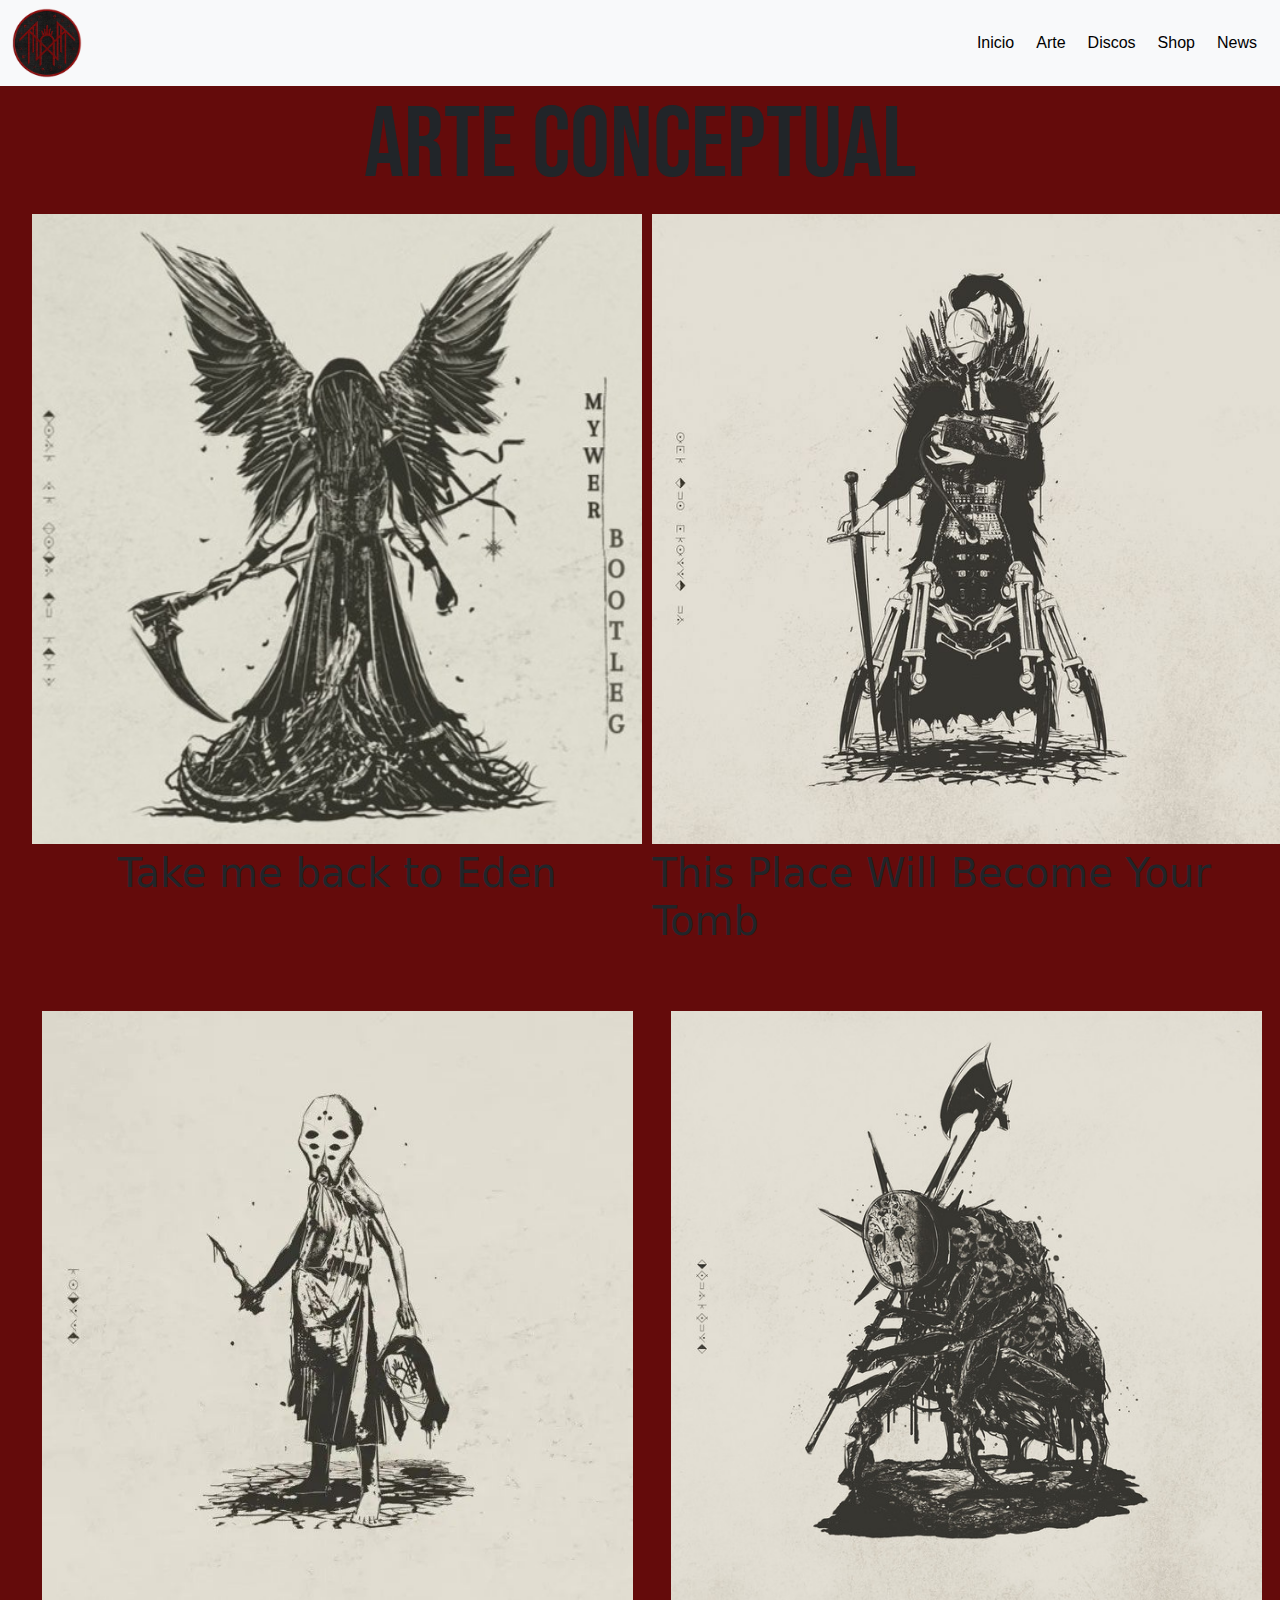
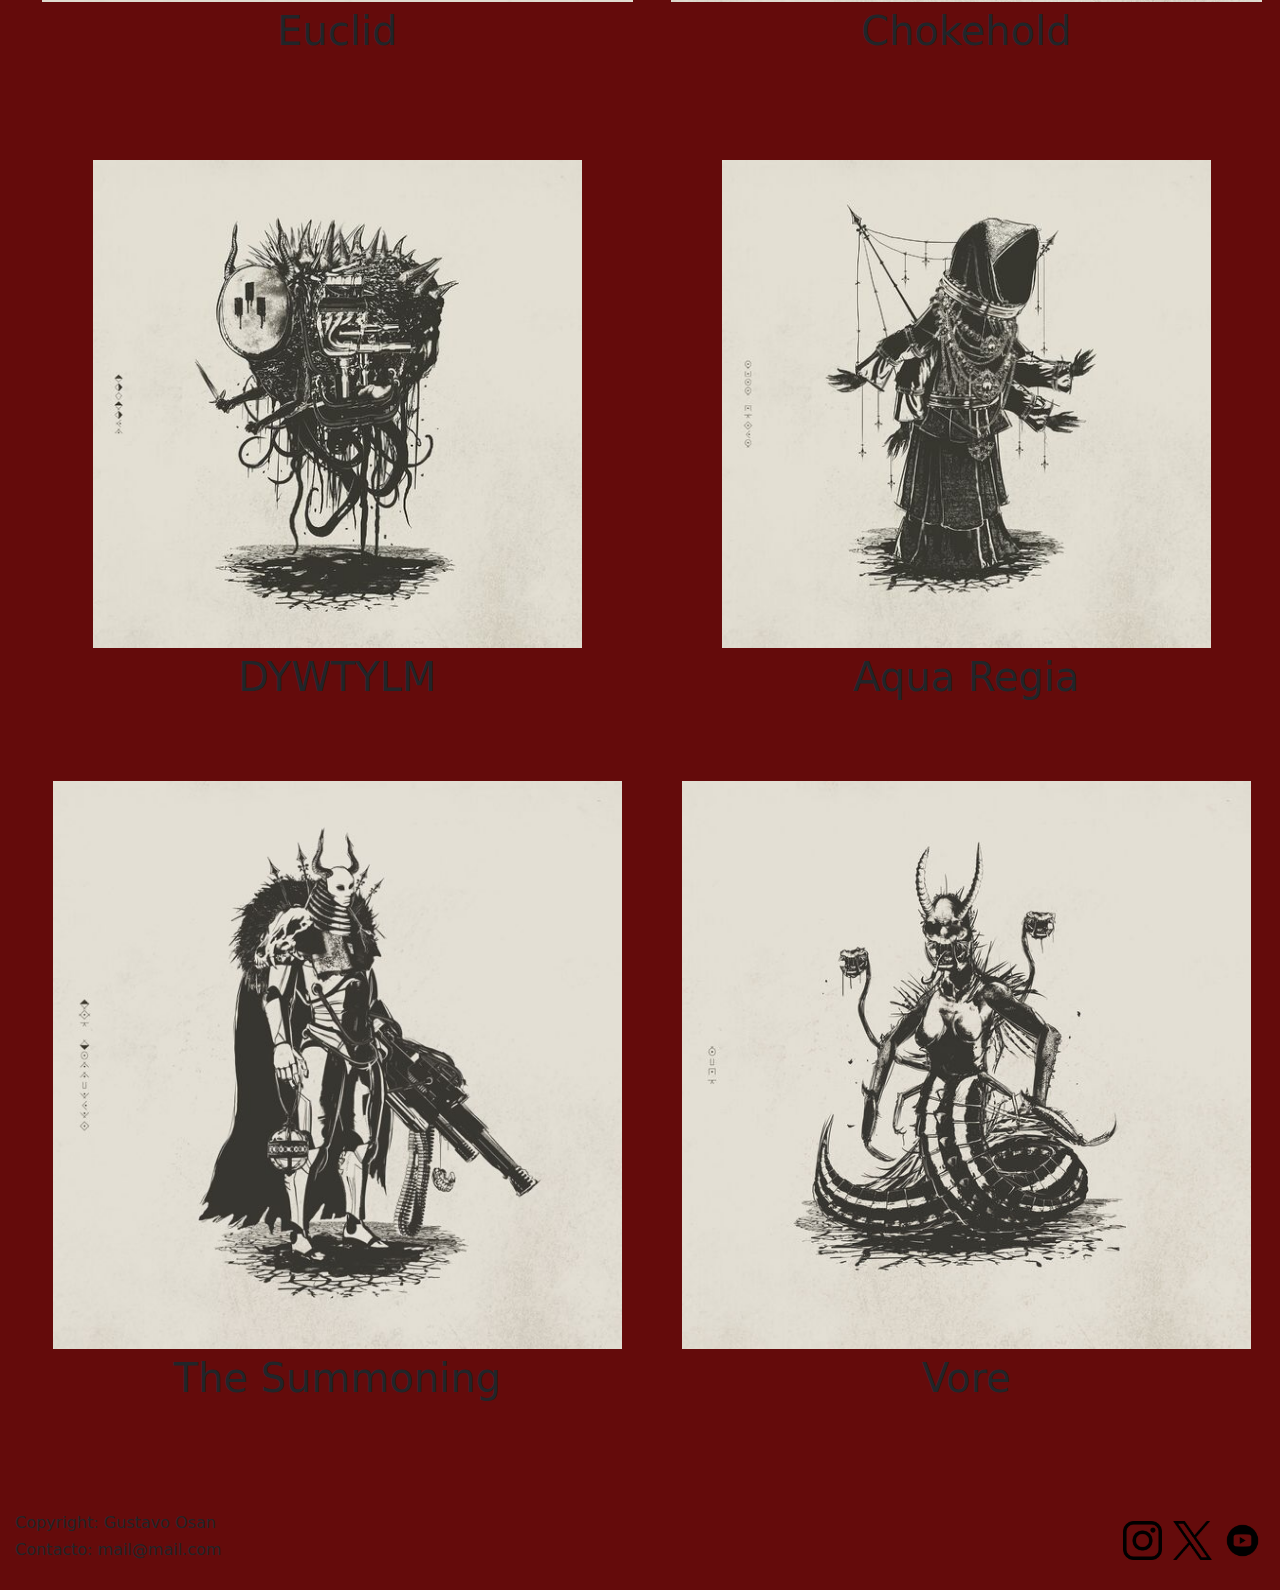
<file: pages/art.html>
<!DOCTYPE html>
<html lang="es">

<head>
    <meta charset="UTF-8">
    <meta name="viewport" content="width=device-width, initial-scale=1.0">
    <link href="https://cdn.jsdelivr.net/npm/bootstrap@5.3.3/dist/css/bootstrap.min.css" rel="stylesheet"
        integrity="sha384-QWTKZyjpPEjISv5WaRU9OFeRpok6YctnYmDr5pNlyT2bRjXh0JMhjY6hW+ALEwIH" crossorigin="anonymous">
    <!--Css-->
    <link rel="stylesheet" href="../css/style.css">
    <title>Sleep Token - Arte Conceptual</title>
</head>

<body>
    <header>
        <nav class="navbar navbar-expand-lg bg-body-tertiary">
            <div class="container-fluid">
                <img src="../assets/img/logo.png" alt="Logo">
                <button class="navbar-toggler" type="button" data-bs-toggle="collapse" data-bs-target="#navbarNav"
                    aria-controls="navbarNav" aria-expanded="false" aria-label="Toggle navigation">
                    <span class="navbar-toggler-icon"></span>
                </button>
                <div class="collapse navbar-collapse" id="navbarNav">
                    <ul class="navbar-nav">
                        <li class="nav-item">
                            <a class="nav-link active" aria-current="page" href="../index.html">Inicio</a>
                        </li>
                        <li class="nav-item">
                            <a class="nav-link" href="#">Arte</a></a>
                        </li>
                        <li class="nav-item">
                            <a class="nav-link" href="./records.html">Discos</a>
                        </li>
                        <li class="nav-item">
                            <a class="nav-link" href="./shop.html">Shop</a>
                        </li>
                        <li class="nav-item">
                            <a class="nav-link" href="./news.html">News</a></a>
                        </li>
                    </ul>
                </div>
            </div>
        </nav>
    </header>

    <main>
        <h1>Arte Conceptual</h1>
        <section class="galeria">
            <ul>
                <li><img src="../assets/img/img1.jpg" alt="imagen uno">
                    <h3>Take me back to Eden</h3>
                </li>
                <li><img src="../assets/img/img2.jpg" alt="imagen dos">
                    <h3>This Place Will Become Your Tomb</h3>
                </li>
                <li><img src="../assets/img/img3.jpg" alt="imagen tres">
                    <h3>Euclid</h3>
                </li>
                <li><img src="../assets/img/img4.jfif" alt="imagen cuatro">
                    <h3>Chokehold</h3>
                </li>
                <li><img class="imagen-galeria" src="../assets/img/img5.jpg" alt="imagen cinco">
                    <h3>DYWTYLM</h3>
                </li>
                <li><img class="imagen-galeria" src="../assets/img/img6.jpg" alt="imagen seis">
                    <h3>Aqua Regia</h3>
                </li>
                <li><img class="imagen-galeria" src="../assets/img/img7.jpg" alt="imagen siete">
                    <h3>The Summoning</h3>
                </li>
                <li><img class="imagen-galeria" src="../assets/img/img8.jpg" alt="imagen ocho">
                    <h3>Vore</h3>
            </ul>
        </section>
    </main>

    <footer>
        <div>
          <h5 class="text-footer">Copyright: Gustavo Osan</h5>
          <h5 class="text-footer">Contacto: mail@mail.com</h5>
        </div>
        <div>
            <a id="boton-uno" href="https://www.instagram.com/sleep_token/?hl=es" target="_blank"><img
                    src="../assets/img/instagram-logo.png" alt="Instagram"></a>
            <a id="boton-dos" href="https://x.com/Sleep_Token" target="_blank"><img src="../assets/img/x-logo.png"
                    alt="Twitter"></a>
            <a id="boton-tres" href="https://www.youtube.com/@Sleep-Token" target="_blank"><img
                    src="../assets/img/youtube-logo.png" alt="Youtube"></a>
        </div>
    </footer>

    <script src="https://cdn.jsdelivr.net/npm/bootstrap@5.3.3/dist/js/bootstrap.bundle.min.js"
        integrity="sha384-YvpcrYf0tY3lHB60NNkmXc5s9fDVZLESaAA55NDzOxhy9GkcIdslK1eN7N6jIeHz"
        crossorigin="anonymous"></script>

</body>

</html>
</file>
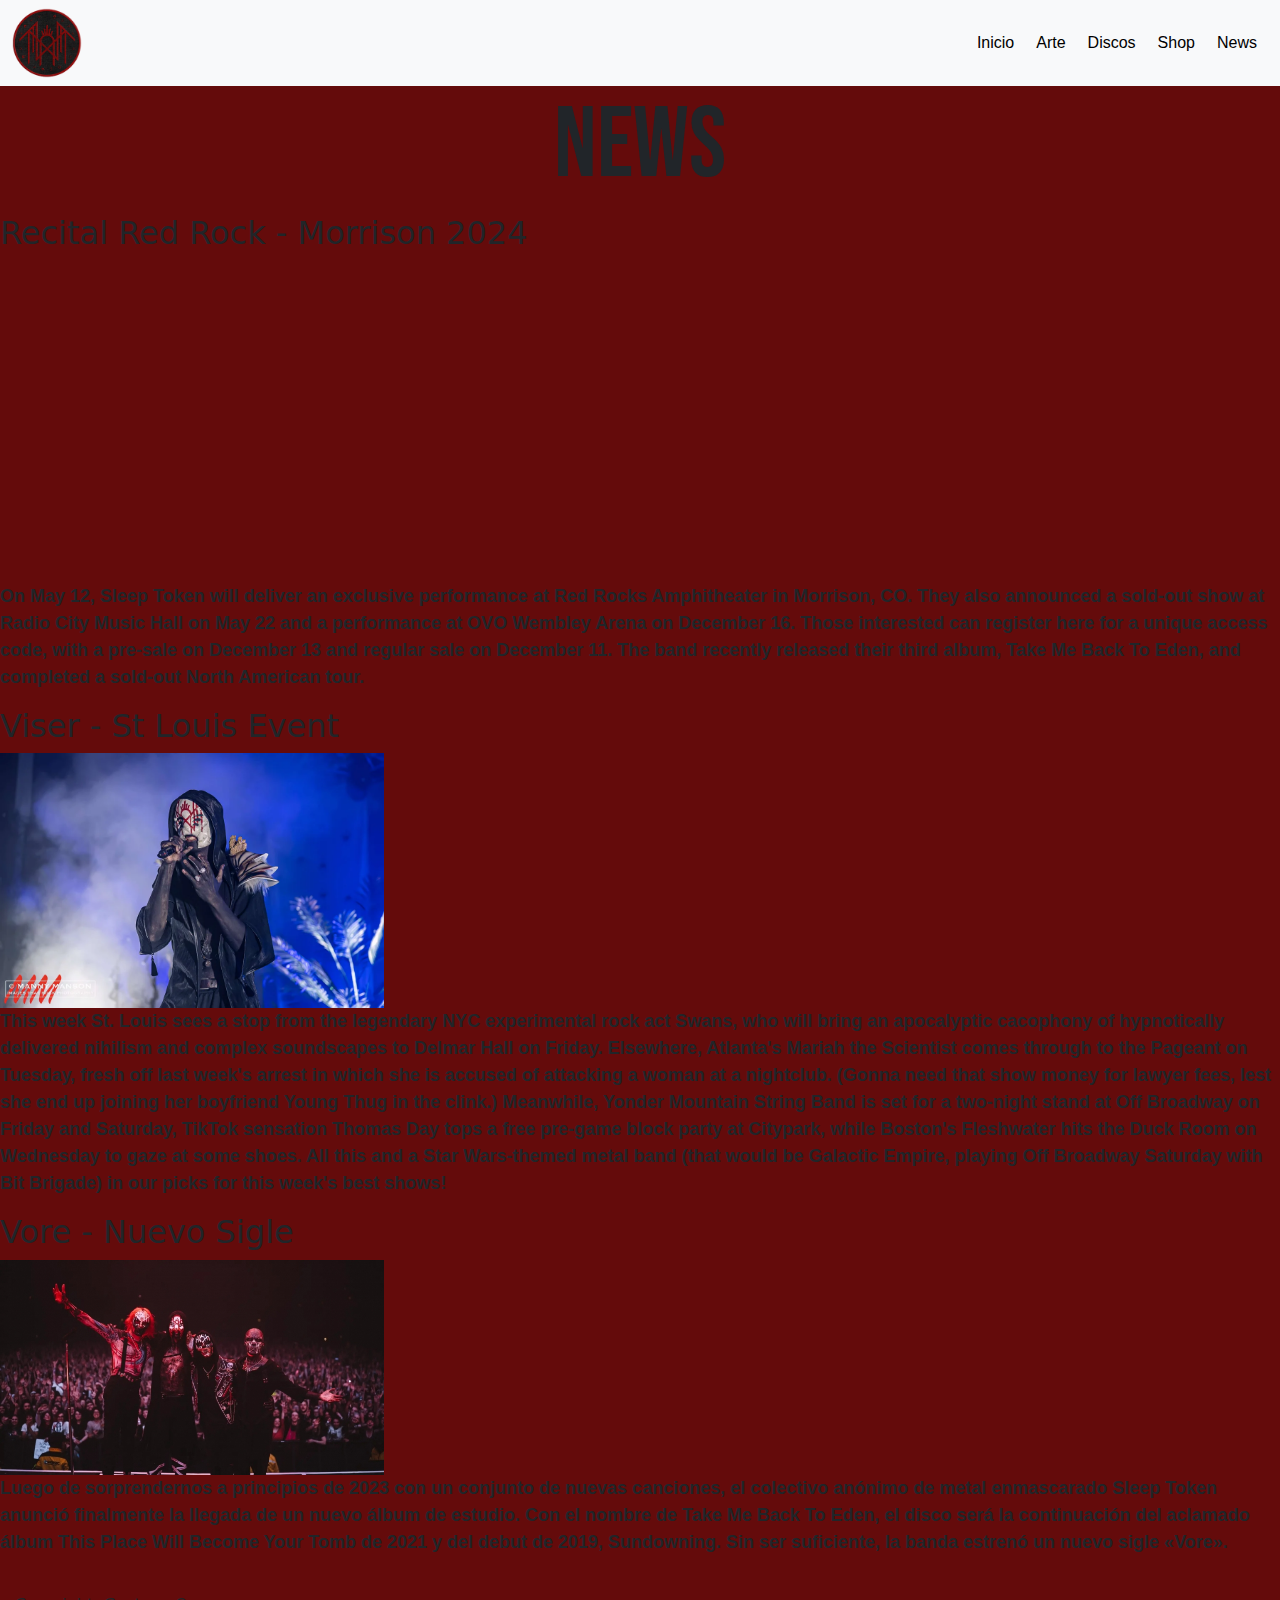
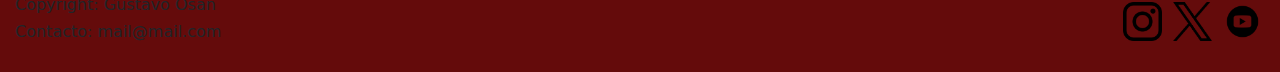
<file: pages/news.html>
<!DOCTYPE html>
<html lang="es">

<head>
    <meta charset="UTF-8">
    <meta name="viewport" content="width=device-width, initial-scale=1.0">
    <link href="https://cdn.jsdelivr.net/npm/bootstrap@5.3.3/dist/css/bootstrap.min.css" rel="stylesheet"
        integrity="sha384-QWTKZyjpPEjISv5WaRU9OFeRpok6YctnYmDr5pNlyT2bRjXh0JMhjY6hW+ALEwIH" crossorigin="anonymous">
    <!--Css-->
    <link rel="stylesheet" href="../css/style.css">
    <title>Sleep Token - Arte Conceptual</title>
</head>

<body>
    <header>
        <nav class="navbar navbar-expand-lg bg-body-tertiary">
            <div class="container-fluid">
                <img src="../assets/img/logo.png" alt="Logo">
                <button class="navbar-toggler" type="button" data-bs-toggle="collapse" data-bs-target="#navbarNav"
                    aria-controls="navbarNav" aria-expanded="false" aria-label="Toggle navigation">
                    <span class="navbar-toggler-icon"></span>
                </button>
                <div class="collapse navbar-collapse" id="navbarNav">
                    <ul class="navbar-nav">
                        <li class="nav-item">
                            <a class="nav-link active" aria-current="page" href="../index.html">Inicio</a>
                        </li>
                        <li class="nav-item">
                            <a class="nav-link" href="./art.html">Arte</a></a>
                        </li>
                        <li class="nav-item">
                            <a class="nav-link" href="./records.html">Discos</a>
                        </li>
                        <li class="nav-item">
                            <a class="nav-link" href="./shop.html">Shop</a>
                        </li>
                        <li class="nav-item">
                            <a class="nav-link" href="#">News</a></a>
                        </li>
                    </ul>
                </div>
            </div>
        </nav>
    </header>

    <main>
        <h1>News</h1>
        <h2>Recital Red Rock - Morrison 2024</h2>
        <section class="news">
            <iframe width="560" height="315" src="https://www.youtube.com/embed/rHrifFPh7rk?si=lXDQLpnce7WOeXMU"
                title="YouTube video player" frameborder="0"
                allow="accelerometer; autoplay; clipboard-write; encrypted-media; gyroscope; picture-in-picture; web-share"
                referrerpolicy="strict-origin-when-cross-origin" allowfullscreen></iframe>
            <p>On May 12, Sleep Token will deliver an exclusive performance at Red Rocks Amphitheater in Morrison, CO.
                They
                also announced a sold-out show at Radio City Music Hall on May 22 and a performance at OVO Wembley Arena
                on
                December 16.

                Those interested can register here for a unique access code, with a pre-sale on December 13 and regular
                sale
                on December 11. The band recently released their third album, Take Me Back To Eden, and completed a
                sold-out
                North American tour.</p>
            <h2>Viser - St Louis Event</h2>
            <img src="../assets/img/recital.webp" alt="Viser St Louis event">
            <p>This week St. Louis sees a stop from the legendary NYC experimental rock act Swans, who will bring an
                apocalyptic cacophony of hypnotically delivered nihilism and complex soundscapes to Delmar Hall on
                Friday. Elsewhere, Atlanta's Mariah the Scientist comes through to the Pageant on Tuesday, fresh off
                last week's arrest in which she is accused of attacking a woman at a nightclub. (Gonna need that show
                money for lawyer fees, lest she end up joining her boyfriend Young Thug in the clink.) Meanwhile, Yonder
                Mountain String Band is set for a two-night stand at Off Broadway on Friday and Saturday, TikTok
                sensation Thomas Day tops a free pre-game block party at Citypark, while Boston's Fleshwater hits the
                Duck Room on Wednesday to gaze at some shoes. All this and a Star Wars-themed metal band (that would be
                Galactic Empire, playing Off Broadway Saturday with Bit Brigade) in our picks for this week's best
                shows!</p>
            <h2>Vore - Nuevo Sigle</h2>
            <img src="../assets/img/sleep-token-wembley.jpeg" alt="">
            <p>Luego de sorprendernos a principios de 2023 con un conjunto de nuevas canciones, el colectivo anónimo de
                metal enmascarado Sleep Token anunció finalmente la llegada de un nuevo álbum de estudio. Con el nombre
                de Take Me Back To Eden, el disco será la continuación del aclamado álbum This Place Will Become Your
                Tomb de 2021 y del debut de 2019, Sundowning. Sin ser suficiente, la banda estrenó un nuevo sigle
                «Vore».</p>
        </section>
    </main>

    <footer>
        <div>
          <h5 class="text-footer">Copyright: Gustavo Osan</h5>
          <h5 class="text-footer">Contacto: mail@mail.com</h5>
        </div>
        <div>
            <a id="boton-uno" href="https://www.instagram.com/sleep_token/?hl=es" target="_blank"><img
                    src="../assets/img/instagram-logo.png" alt="Instagram"></a>
            <a id="boton-dos" href="https://x.com/Sleep_Token" target="_blank"><img src="../assets/img/x-logo.png" alt="Twitter"></a>
            <a id="boton-tres" href="https://www.youtube.com/@Sleep-Token" target="_blank"><img src="../assets/img/youtube-logo.png"
                    alt="Youtube"></a>
        </div>
    </footer>
    <script src="https://cdn.jsdelivr.net/npm/bootstrap@5.3.3/dist/js/bootstrap.bundle.min.js"
    integrity="sha384-YvpcrYf0tY3lHB60NNkmXc5s9fDVZLESaAA55NDzOxhy9GkcIdslK1eN7N6jIeHz"
    crossorigin="anonymous"></script>

</body>

</html>
</file>
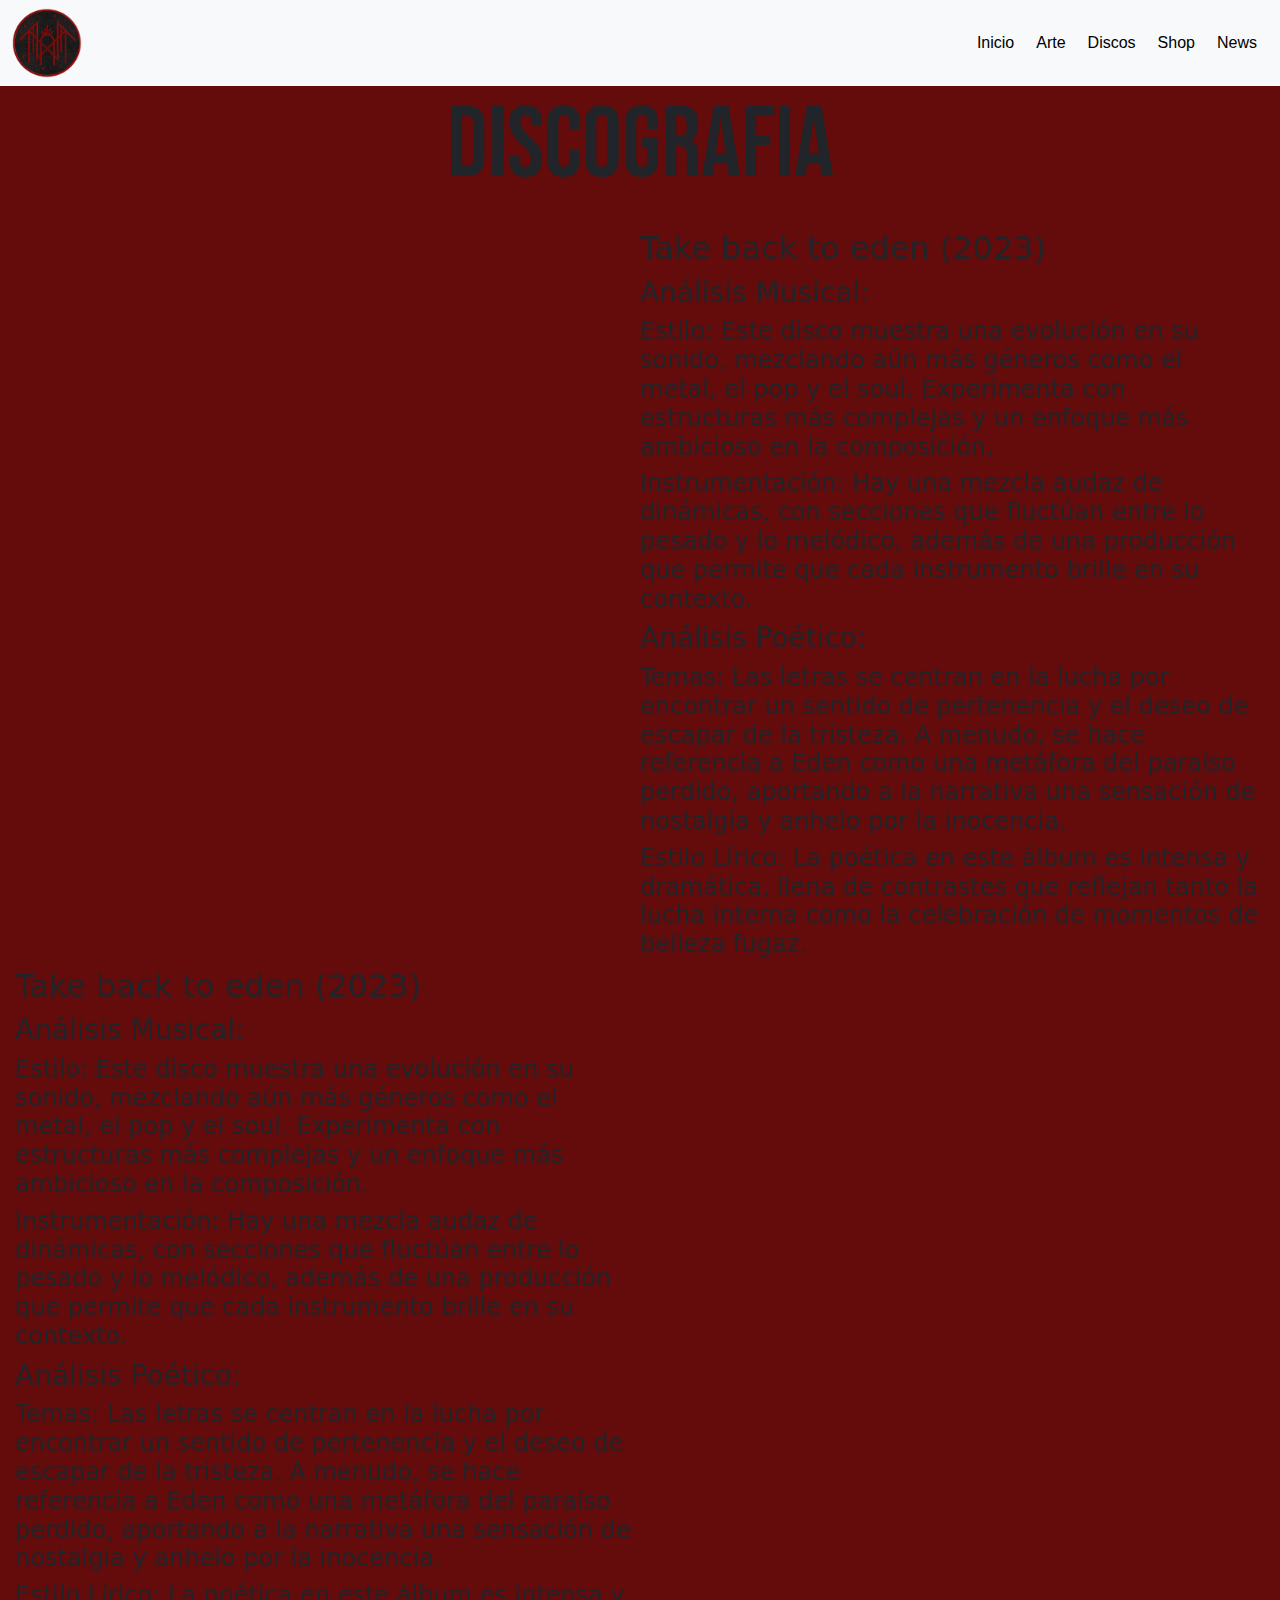
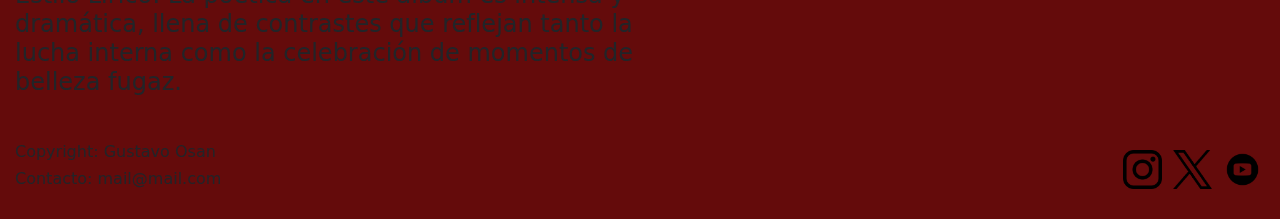
<file: pages/records.html>
<!DOCTYPE html>
<html lang="es">

<head>
    <meta charset="UTF-8">
    <meta name="viewport" content="width=device-width, initial-scale=1.0">
    <link href="https://cdn.jsdelivr.net/npm/bootstrap@5.3.3/dist/css/bootstrap.min.css" rel="stylesheet"
        integrity="sha384-QWTKZyjpPEjISv5WaRU9OFeRpok6YctnYmDr5pNlyT2bRjXh0JMhjY6hW+ALEwIH" crossorigin="anonymous">
    <!--Css-->
    <link rel="stylesheet" href="../css/style.css">
    <title>Sleep Token - Discografia</title>
</head>

<body>

    <header>
        <nav class="navbar navbar-expand-lg bg-body-tertiary">
            <div class="container-fluid">
                <img src="../assets/img/logo.png" alt="Logo">
                <button class="navbar-toggler" type="button" data-bs-toggle="collapse" data-bs-target="#navbarNav"
                    aria-controls="navbarNav" aria-expanded="false" aria-label="Toggle navigation">
                    <span class="navbar-toggler-icon"></span>
                </button>
                <div class="collapse navbar-collapse" id="navbarNav">
                    <ul class="navbar-nav">
                        <li class="nav-item">
                            <a class="nav-link active" aria-current="page" href="../index.html">Inicio</a>
                        </li>
                        <li class="nav-item">
                            <a class="nav-link" href="./art.html">Arte</a></a>
                        </li>
                        <li class="nav-item">
                            <a class="nav-link" href="#">Discos</a>
                        </li>
                        <li class="nav-item">
                            <a class="nav-link" href="./shop.html">Shop</a>
                        </li>
                        <li class="nav-item">
                            <a class="nav-link" href="./news.html">News</a></a>
                        </li>
                    </ul>
                </div>
            </div>
        </nav>
    </header>

    <main>
        <h1>Discografia</h1>
        <section class="discografia">
                <div class="reprod-uno">
                    <!--<h2>Sundowing(2019)</h2>-->
                    <iframe style="border-radius:12px"
                        src="https://open.spotify.com/embed/album/5XWsBMTe4JPtH4qmvYUm86?utm_source=generator&theme=0"
                        width="400" height="352" frameBorder="0" allowfullscreen="" allowfullscreen=""
                        allow="autoplay; clipboard-write; encrypted-media; fullscreen; picture-in-picture"
                        loading="lazy"></iframe>
                </div>
                <div class="reprod-dos" >
                    <!--<h2>Sundowing - Instrumental (2022)</h2>-->
                    <iframe style="border-radius:12px"
                        src="https://open.spotify.com/embed/album/6LQkcU4HKWlACIumhhQDnk?utm_source=generator&theme=0"
                        width="400" height="352" frameBorder="0" allowfullscreen=""
                        allow="autoplay; clipboard-write; encrypted-media; fullscreen; picture-in-picture"
                        loading="lazy"></iframe>
                </div>
                <div class="descripcion-disco-uno">
                    <h2>Take back to eden (2023)</h2>
                    <h3>Análisis Musical:</h3>

                    <h4>Estilo: Este disco muestra una evolución en su sonido, mezclando aún más géneros como el metal,
                        el pop y el soul. Experimenta con estructuras más complejas y un enfoque más ambicioso en la
                        composición.
                    </h4>
                    <h4>Instrumentación: Hay una mezcla audaz de dinámicas, con secciones que fluctúan entre lo pesado y
                        lo melódico, además de una producción que permite que cada instrumento brille en su contexto.
                    </h4>

                    <h3>Análisis Poético:</h3>

                    <h4>Temas: Las letras se centran en la lucha por encontrar un sentido de pertenencia y el deseo de
                        escapar de la tristeza. A menudo, se hace referencia a Eden como una metáfora del paraíso
                        perdido, aportando a la narrativa una sensación de nostalgia y anhelo por la inocencia.</h4>
                    <h4>Estilo Lírico: La poética en este álbum es intensa y dramática, llena de contrastes que reflejan
                        tanto la lucha interna como la celebración de momentos de belleza fugaz.</h4>
                </div>
            
            
                <!--<h2>This Place Will Become Your Tomb (2021)</h2>-->
                <div class="reprod-tres">
                    <iframe style=" border-radius:12px"
                        src="https://open.spotify.com/embed/album/4SD2UxRO9OgeSCQK0PN7cC?utm_source=generator&theme=0"
                        width="400" height="352" frameBorder="0" allowfullscreen=""
                        allow="autoplay; clipboard-write; encrypted-media; fullscreen; picture-in-picture"
                        loading="lazy"></iframe>
                </div>
                <div class="reprod-cuatro">
                    <!--<h2>This Place Will Become Your Tomb - Instrumental (2022)</h2>-->
                    <iframe style=" border-radius:12px"
                        src="https://open.spotify.com/embed/album/36PkMUkelFPIKRVILL6c08?utm_source=generator&theme=0"
                        width="400" height="352" frameBorder="0" allowfullscreen=""
                        allow="autoplay; clipboard-write; encrypted-media; fullscreen; picture-in-picture"
                        loading="lazy"></iframe>
                </div>
                <div class="descripcion-disco-dos">
                    <h2>Take back to eden (2023)</h2>
                    <h3>Análisis Musical:</h3>

                    <h4>Estilo: Este disco muestra una evolución en su sonido, mezclando aún más géneros como el metal,
                        el pop y el soul. Experimenta con estructuras más complejas y un enfoque más ambicioso en la
                        composición.
                    </h4>
                    <h4>Instrumentación: Hay una mezcla audaz de dinámicas, con secciones que fluctúan entre lo pesado y
                        lo melódico, además de una producción que permite que cada instrumento brille en su contexto.
                    </h4>

                    <h3>Análisis Poético:</h3>

                    <h4>Temas: Las letras se centran en la lucha por encontrar un sentido de pertenencia y el deseo de
                        escapar de la tristeza. A menudo, se hace referencia a Eden como una metáfora del paraíso
                        perdido, aportando a la narrativa una sensación de nostalgia y anhelo por la inocencia.</h4>
                    <h4>Estilo Lírico: La poética en este álbum es intensa y dramática, llena de contrastes que reflejan
                        tanto la lucha interna como la celebración de momentos de belleza fugaz.</h4>

                </div>
            
        </section>
    </main>

    <footer>
        <div>
            <h5 class="text-footer">Copyright: Gustavo Osan</h5>
            <h5 class="text-footer">Contacto: mail@mail.com</h5>
        </div>
        <div>
            <a id="boton-uno" href="https://www.instagram.com/sleep_token/?hl=es" target="_blank"><img
                    src="../assets/img/instagram-logo.png" alt="Instagram"></a>
            <a id="boton-dos" href="https://x.com/Sleep_Token" target="_blank"><img src="../assets/img/x-logo.png"
                    alt="Twitter"></a>
            <a id="boton-tres" href="https://www.youtube.com/@Sleep-Token" target="_blank"><img
                    src="../assets/img/youtube-logo.png" alt="Youtube"></a>
        </div>
    </footer>
</body>
<script src="https://cdn.jsdelivr.net/npm/bootstrap@5.3.3/dist/js/bootstrap.bundle.min.js"
    integrity="sha384-YvpcrYf0tY3lHB60NNkmXc5s9fDVZLESaAA55NDzOxhy9GkcIdslK1eN7N6jIeHz"
    crossorigin="anonymous"></script>

</html>
</file>
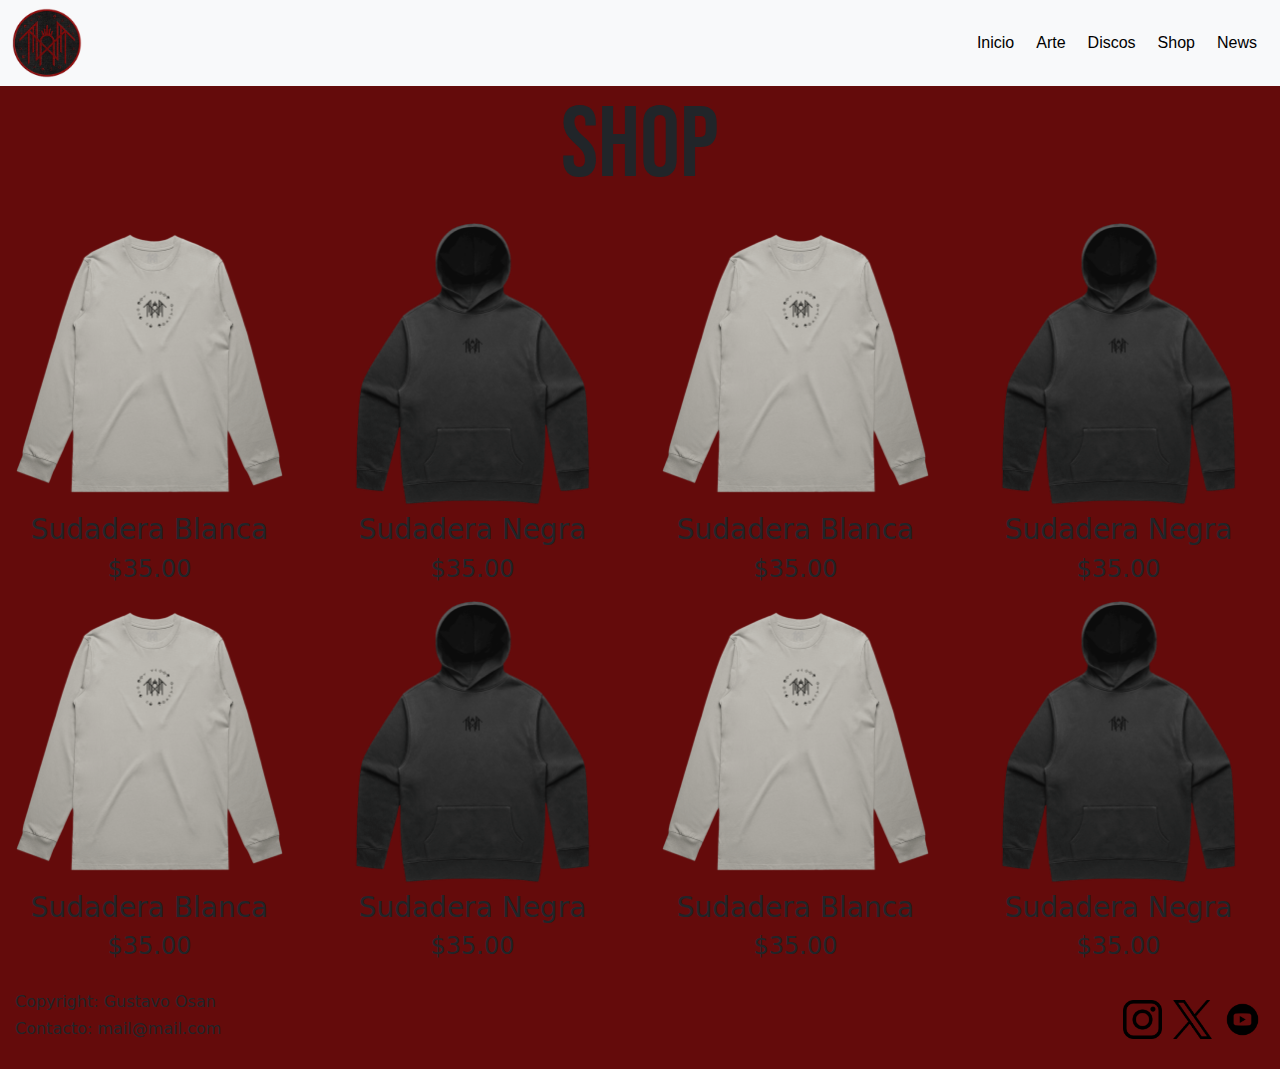
<file: pages/shop.html>
<!DOCTYPE html>
<html lang="es">

<head>
  <meta charset="UTF-8">
  <meta name="viewport" content="width=device-width, initial-scale=1.0">
  <link href="https://cdn.jsdelivr.net/npm/bootstrap@5.3.3/dist/css/bootstrap.min.css" rel="stylesheet"
    integrity="sha384-QWTKZyjpPEjISv5WaRU9OFeRpok6YctnYmDr5pNlyT2bRjXh0JMhjY6hW+ALEwIH" crossorigin="anonymous">

  <!--Css-->
  <link rel="stylesheet" href="../css/style.css">
  <title>Sleep Token - Shop</title>
</head>

<body>
  <header>
    <nav class="navbar navbar-expand-lg bg-body-tertiary">
      <div class="container-fluid">
        <img src="../assets/img/logo.png" alt="Logo">
        <button class="navbar-toggler" type="button" data-bs-toggle="collapse" data-bs-target="#navbarNav"
          aria-controls="navbarNav" aria-expanded="false" aria-label="Toggle navigation">
          <span class="navbar-toggler-icon"></span>
        </button>
        <div class="collapse navbar-collapse" id="navbarNav">
          <ul class="navbar-nav">
            <li class="nav-item">
              <a class="nav-link active" aria-current="page" href="../index.html">Inicio</a>
            </li>
            <li class="nav-item">
              <a class="nav-link" href="./art.html">Arte</a></a>
            </li>
            <li class="nav-item">
              <a class="nav-link" href="./records.html">Discos</a>
            </li>
            <li class="nav-item">
              <a class="nav-link" href="#">Shop</a>
            </li>
            <li class="nav-item">
              <a class="nav-link" href="./news.html">News</a></a>
            </li>
          </ul>
        </div>
      </div>
    </nav>
  </header>
  <main>
    <h1>Shop</h1>
    <section class="shop" class="container-fluid">
      <div class="row">
        <div class="col-sm-12 col-md-6 col-lg-3" class="card">
          <img src="../assets/img/sudadera-blanca.png" class="card-img-top" alt="Sudadera Blanca">
          <h3 class="descripcion-prod">Sudadera Blanca</h3>
          <h4 class="precio-prod">$35.00</h4>
        </div>
        <div class="col-sm-12 col-md-6 col-lg-3" class="card">
          <img src="../assets/img/sudadera-negra.png" class="card-img-top" alt="Sudadera Negra">
          <h3 class="descripcion-prod">Sudadera Negra</h3>
          <h4 class="precio-prod">$35.00</h4>
        </div>
        <div class="col-sm-12 col-md-6 col-lg-3" class="card">
          <img src="../assets/img/sudadera-blanca.png" class="card-img-top" alt="Sudadera Blanca">
          <h3 class="descripcion-prod">Sudadera Blanca</h3>
          <h4 class="precio-prod">$35.00</h4>
        </div>
        <div class="col-sm-12 col-md-6 col-lg-3" class="card">
          <img src="../assets/img/sudadera-negra.png" class="card-img-top" alt="Sudadera Negra">
          <h3 class="descripcion-prod">Sudadera Negra</h3>
          <h4 class="precio-prod">$35.00</h4>
        </div>
        <div class="col-sm-12 col-md-6 col-lg-3" class="card">
          <img src="../assets/img/sudadera-blanca.png" class="card-img-top" alt="Sudadera Blanca">
          <h3 class="descripcion-prod">Sudadera Blanca</h3>
          <h4 class="precio-prod">$35.00</h4>
        </div>
        <div class="col-sm-12 col-md-6 col-lg-3" class="card">
          <img src="../assets/img/sudadera-negra.png" class="card-img-top" alt="Sudadera Negra">
          <h3 class="descripcion-prod">Sudadera Negra</h3>
          <h4 class="precio-prod">$35.00</h4>
        </div>
        <div class="col-sm-12 col-md-6 col-lg-3" class="card">
          <img src="../assets/img/sudadera-blanca.png" class="card-img-top" alt="Sudadera Blanca">
          <h3 class="descripcion-prod">Sudadera Blanca</h3>
          <h4 class="precio-prod">$35.00</h4>
        </div>
        <div class="col-sm-12 col-md-6 col-lg-3" class="card">
          <img src="../assets/img/sudadera-negra.png" class="card-img-top" alt="Sudadera Negra">
          <h3 class="descripcion-prod">Sudadera Negra</h3>
          <h4 class="precio-prod">$35.00</h4>
        </div>
      </div>


      </div>
      <!--<li><img class="img-prod" src="" alt="Sudadera Negra">
                        <h2 class="descripcion-prod">Sudadera Negra</h2>
                        <h3 class="precio-prod">$ 35.00 </h3>
                    </li>
                    <li><img class="img-prod" src="../assets/img/hoddie-black.png" alt="Hoddie Negro">
                        <h2 class="descripcion-prod">Hoddie Negro</h2>
                        <h3 class="precio-prod">$ 35.00 </h3>
                    </li>
                    <li><img class="img-prod" src="../assets/img/tmbte-paint.png" alt="Pintura TMBTE">
                        <h2 class="descripcion-prod">Pintura</h2>
                        <h3 class="precio-prod">$ 35.00 </h3>
                    </li>
                    <li><img class="img-prod" src="../assets/img/sudadera-blanca.png" alt="Sudadera Blanca">
                        <h2 class="descripcion-prod">Sudadera Blanca</h2>
                        <h3 class="precio-prod">$ 35.00 </h3>
                    </li>
                    <li><img class="img-prod" src="../assets/img/sudadera-negra.png" alt="Sudadera Negra">
                        <h2 class="descripcion-prod">Sudadera Negra</h2>
                        <h3 class="precio-prod">$ 35.00 </h3>
                    </li>
                    <li><img class="img-prod" src="../assets/img/hoddie-black.png" alt="Hoddie Negro">
                        <h2 class="descripcion-prod">Hoddie Negro</h2>
                        <h3 class="precio-prod">$ 35.00 </h3>
                    </li>
                    <li><img class="img-prod" src="../assets/img/tmbte-paint.png" alt="Pintura TMBTE">
                        <h2 class="descripcion-prod">Pintura</h2>
                        <h3 class="precio-prod">$ 35.00 </h3>
                    </li>
                    <li><img class="img-prod" src="../assets/img/sudadera-blanca.png" alt="Sudadera Blanca">
                        <h2 class="descripcion-prod">Sudadera Blanca</h2>
                        <h3 class="precio-prod">$ 35.00 </h3>
                    </li>-->
      </ul>

      </div>


    </section>

    <section class="productos">








    </section>
  </main>

  <footer>
    <div>
      <h5 class="text-footer">Copyright: Gustavo Osan</h5>
      <h5 class="text-footer">Contacto: mail@mail.com</h5>
    </div>
    <div>
      <a id="boton-uno" href="https://www.instagram.com/sleep_token/?hl=es" target="_blank"><img
          src="../assets/img/instagram-logo.png" alt="Instagram"></a>
      <a id="boton-dos" href="https://x.com/Sleep_Token" target="_blank"><img src="../assets/img/x-logo.png"
          alt="Twitter"></a>
      <a id="boton-tres" href="https://www.youtube.com/@Sleep-Token" target="_blank"><img
          src="../assets/img/youtube-logo.png" alt="Youtube"></a>
    </div>
  </footer>


  <script src="https://cdn.jsdelivr.net/npm/bootstrap@5.3.3/dist/js/bootstrap.bundle.min.js"
    integrity="sha384-YvpcrYf0tY3lHB60NNkmXc5s9fDVZLESaAA55NDzOxhy9GkcIdslK1eN7N6jIeHz"
    crossorigin="anonymous"></script>

</body>

</html>
</file>
<file: css/style.css>
@import url('https://fonts.googleapis.com/css2?family=Bebas+Neue&display=swap');
@import url('https://fonts.googleapis.com/css2?family=Special+Elite&display=swap');

/*RESET*/
* {
    padding: 0;
    margin: 0;
    box-sizing: border-box;

}

header {
    position: sticky;
    top: 0;
    z-index: 100;
}

#navbarNav {
    justify-content: flex-end;

}


nav img {
    width: 70px;
}

.nav-link {
    list-style-type: none;
    align-items: center;
    color: black;
    padding: 5px;
    margin: 3px;
    font-family: 'Lucida Sans', 'Lucida Sans Regular', 'Lucida Grande', 'Lucida Sans Unicode', Geneva, Verdana, sans-serif;
}

.nav-link:hover {
    border-bottom: 4px inset black;
    background-color: rgb(246, 105, 83);
}

.nav-link:visited {
    text-decoration: none;
    color: rgb(36, 23, 217);
}






body {
    background-color: #640b0b;
}

h1 {
    display: flex;
    font-family: "Bebas Neue", sans-serif;
    font-size: 100px;
    justify-content: center;
    text-align: center;
}

section p {
    text-align: center;
    font-size: 23px;
    font-weight: bolder;
}

.img img {
    display: flex;
    width: 100%;
}

main section.news img {
    width: 30%;
}

main section.news p {
    text-align: left;
    font-family: 'Trebuchet MS', 'Lucida Sans Unicode', 'Lucida Grande', 'Lucida Sans', Arial, sans-serif;
    font-size: 18px;
}


main div.row {
    margin-right: 0px;
}


section.galeria ul {
    display: flex;
    display: grid;
    grid-template-columns: auto auto;
    justify-items: center;
    list-style-type: none;
    row-gap: 10px;
    column-gap: 10px;
    align-content: space-evenly;
}


section.galeria img {
    display: flex;
    justify-items: center;
    width: 100%;
    height: 80%;
}

section.galeria h3 {
    display: flex;
    justify-content: center;
    padding-bottom: 50px;
    padding-top: 5px;
    font-size: 40px;

}




.descripcion-prod {
    display: flex;
    justify-content: center;
}

.precio-prod {
    display: flex;
    justify-content: center;
}



/* RECORDS */


div.reprod-uno {
    grid-area: reprod-uno;
}

div.reprod-dos {
    grid-area: reprod-dos;
}

div.descripcion-disco-uno {
    grid-area: descripcion-disco-uno;
}

div.reprod-tres {
    grid-area: reprod-tres;
}

div.reprod-cuatro {
    grid-area: reprod-cuatro;
}

div.descripcion-disco-dos {
    grid-area: descripcion-disco-dos;
}

section.discografia{
    display: grid;
    align-items: center;
    justify-items: center;
    padding:15px;
    grid-column: 2;
    grid-row: 4;
    grid-template-areas:
        "reprod-uno descripcion-disco-uno"
        "reprod-dos descripcion-disco-uno"
        "descripcion-disco-dos reprod-tres "
        "descripcion-disco-dos reprod-cuatro ";
}





/*FOOTER*/

footer {
    display: flex;
    justify-content: space-between;
    padding: 15px;
    align-items: center;
    height: 100px;
}

.text-footer {
    font-size: medium;
}

footer img {

    width: 45px;
    height: 45px;
    padding: 3px;

}

footer img:hover {
    width: 50px;
    height: 50px;
}

@media(max-width: 500px) {
    h1 {
        font-size: 50px;

    }

    section p {
        font-size: 15px;
    }

    .text-footer {
        font-size: x-small;
    }

    footer img {

        width: 15px;
        height: 15px;
        padding: 1px;
    }

    footer img:hover {
        width: 18px;
        height: 18px;
    }

    nav img {
        width: 50px;
    }
}

@media (min-width: 501px) and (max-width: 960px) {
    h1 {
        font-size: 60px;
    }

    section p {
        font-size: 20px;
    }

    .text-footer {
        font-size: small;
    }

    footer img {

        width: 30px;
        height: 30px;
        padding: 2px;
    }

    footer img:hover {
        width: 32px;
        height: 32px;
    }
}
</file>
